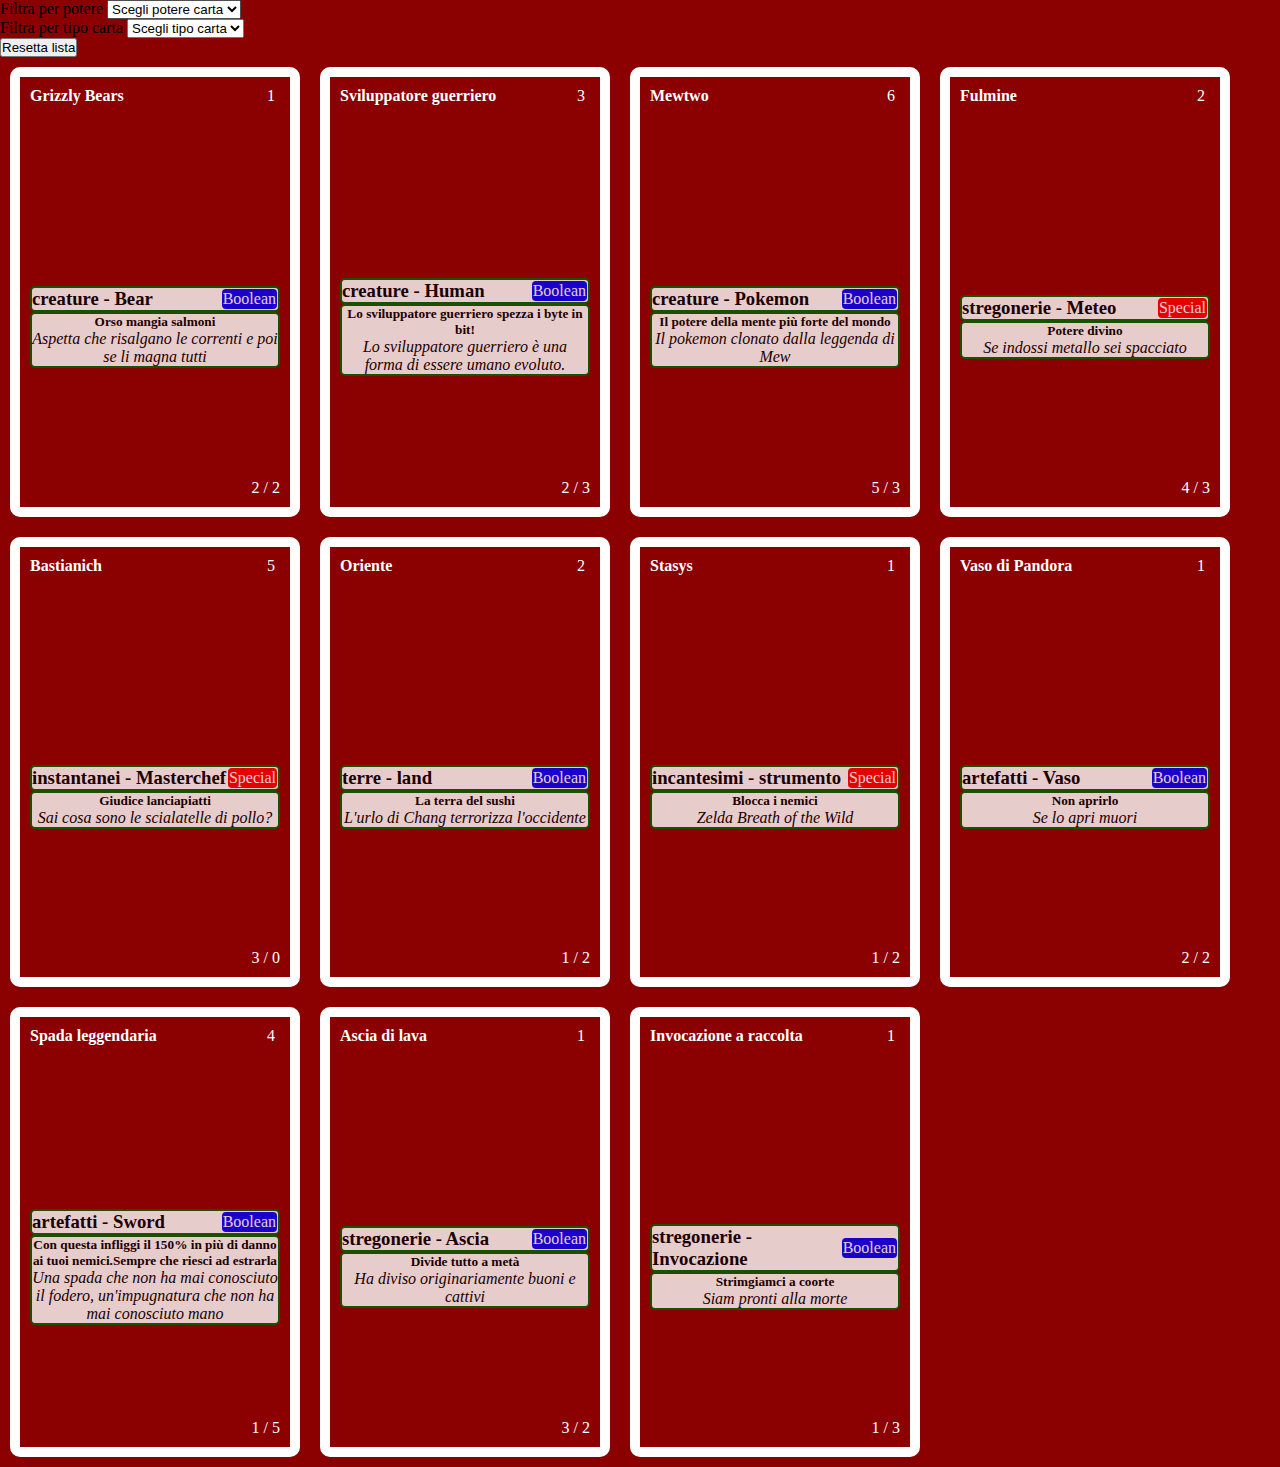
<file: index.html>
<!DOCTYPE html>
<html lang="en" dir="ltr">
  <head>
    <meta charset="utf-8">
    <title>Magic cards</title>
    <link rel="stylesheet" href="css/style.css">
    <script src="https://cdnjs.cloudflare.com/ajax/libs/jquery/3.5.1/jquery.min.js"
    integrity="sha512-bLT0Qm9VnAYZDflyKcBaQ2gg0hSYNQrJ8RilYldYQ1FxQYoCLtUjuuRuZo+fjqhx/qtq/1itJ0C2ejDxltZVFg=="
    crossorigin="anonymous"></script>
    <link rel="stylesheet" href="https://cdnjs.cloudflare.com/ajax/libs/font-awesome/5.15.1/css/all.min.css"
    integrity="sha512-+4zCK9k+qNFUR5X+cKL9EIR+ZOhtIloNl9GIKS57V1MyNsYpYcUrUeQc9vNfzsWfV28IaLL3i96P9sdNyeRssA=="
    crossorigin="anonymous" />
    <link href="https://fonts.googleapis.com/css2?family=Acme&family=Rubik&display=swap" rel="stylesheet">
  </head>
  <body>
    <div>
    <label for="powerSelect">Filtra per potere</label>
    <select id="powerSelect" name="powerSelect">
    <option>Scegli potere carta</option>
    </select>
        </div>
        <div>
        <label for="cardTypeSelect">Filtra per tipo carta</label>
        <select id="cardTypeSelect" name="powerSelect">
        <option> Scegli tipo carta</option>
        </select>
            </div>

            <div class="">
              <button type="button" id="resetButton" name="button">Resetta lista</button>
            </div>
 <ul id="listaCarte">


 </ul>

    <script src="js/script.js" charset="utf-8"></script>

  </body>
</html>
</file>
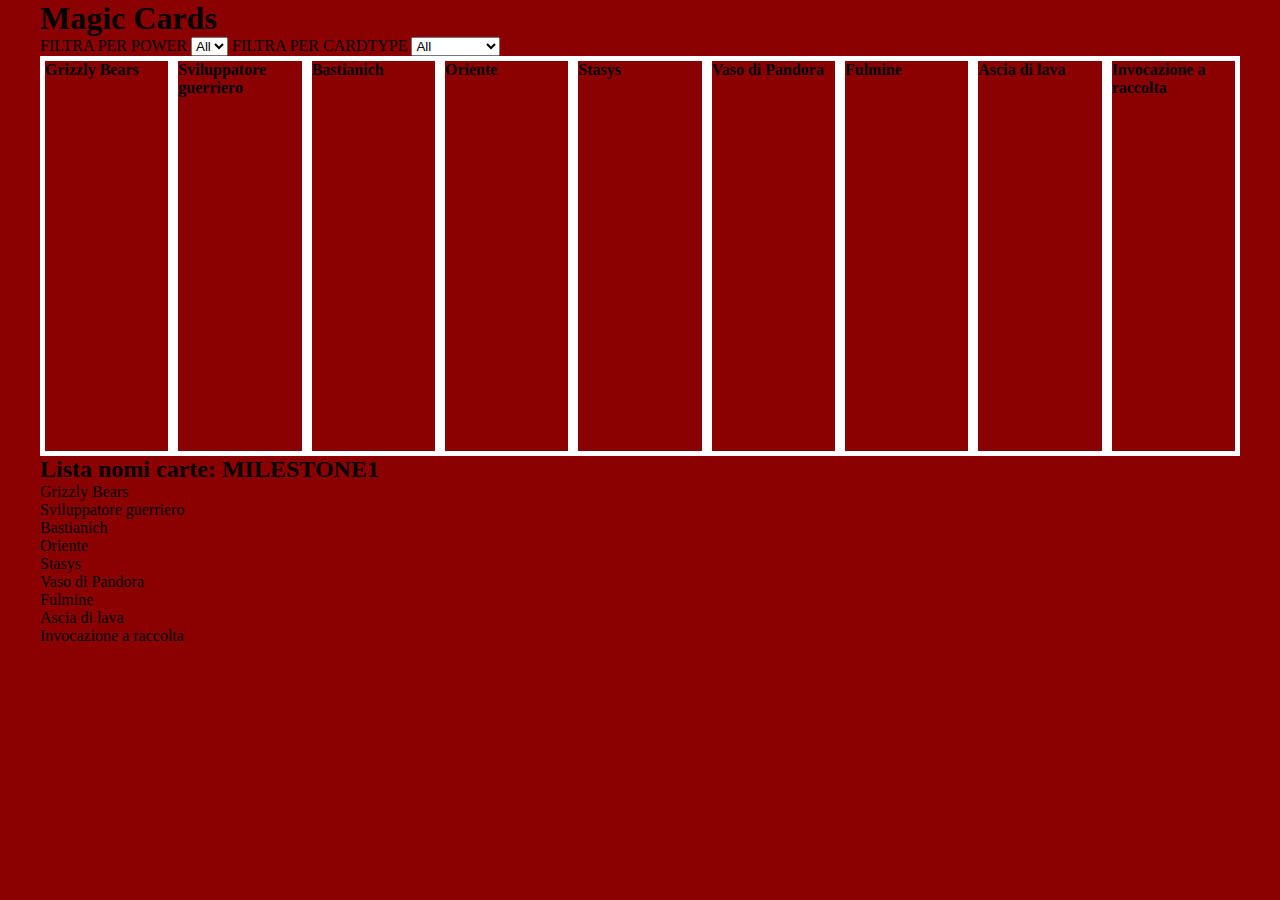
<file: mio no jquery/index.html>
<!DOCTYPE html>
<html lang="en" dir="ltr">
  <head>
    <meta charset="utf-8">
    <title>Magic cards</title>
    <link rel="stylesheet" href="css/style.css">
    <script src="https://cdnjs.cloudflare.com/ajax/libs/jquery/3.5.1/jquery.min.js"
    integrity="sha512-bLT0Qm9VnAYZDflyKcBaQ2gg0hSYNQrJ8RilYldYQ1FxQYoCLtUjuuRuZo+fjqhx/qtq/1itJ0C2ejDxltZVFg=="
    crossorigin="anonymous"></script>
    <link rel="stylesheet" href="https://cdnjs.cloudflare.com/ajax/libs/font-awesome/5.15.1/css/all.min.css"
    integrity="sha512-+4zCK9k+qNFUR5X+cKL9EIR+ZOhtIloNl9GIKS57V1MyNsYpYcUrUeQc9vNfzsWfV28IaLL3i96P9sdNyeRssA=="
    crossorigin="anonymous" />
    <link href="https://fonts.googleapis.com/css2?family=Acme&family=Rubik&display=swap" rel="stylesheet">
  </head>
  <body>

    <div id="page-wrapper">
      <div class="container">
        <div class="row title">
          <h1>Magic Cards</h1>
        </div>
        <div class="row">
          <div id="filter">
            <label for="select1">FILTRA PER POWER</label>
            <select class="cards-filter1" id='select1' name='select1'>
              <option value="">All</option>
            </select>
            <label for="selezione">FILTRA PER CARDTYPE</label>
            <select class="cards-filter2" id='select2' name='select2'>
              <option value="">All</option>
            </select>
          </div>
        </div>
        <div class="row">
          <div id="cards-container"></div>
        </div>
        <div >
        <h2>Lista nomi carte: MILESTONE1</h2>
        <ul id="lista">
        </ul>
      </div>
    </div>
   <script src="js/script.js" charset="utf-8"></script>
  </body>
</html>
</file>
<file: css/style.css>
/* reset */
*{
padding: 0;
margin: 0;
box-sizing: border-box;
}
/* regole generali */
body{ font-family: Arial sans-serif;
  font-size:16px;
  background-color:darkred;
}

.big-text{font-size:70px;}
.med-text{font-size:40px;}
.normal-text{font-size:20px;}
.small-text{font-size:14px;}

ul{list-style: none;}

a{text-decoration:none;
  color:#fff;}

.w100,.col-12{
  width:100%;}

  .container{
    width:1200px;
    margin:0 auto;}

.clearfix::after{
  clear:both;
  display:table;
  content:"";
}
.fl{float:left;}
.fr{float:right;}
.col-2{width:16.666%;}
.col-3{width:25%;}
.col-4{width:33.333%;}
.col-5{width:41.666%;}
.col-6{width:50%;}
.col-7{width:58.333%;}
.col-8{width:66.666%;}
.col-9{width:75%;}
.col-10{width:83.333%;}
[class*="col-"]{;}

.button {
  color: #fff;
  height: 40px;
  line-height: 40px;
  min-width: 100px;
  padding: 0 20px;
  border-radius: 5px;
  display: inline-block;
  text-align: center;
}
/* codice */

.card
{
  margin: 10px;
  border-radius: 10px;
  padding:10px;
  width:290px;
  height:450px;
  background-size: cover;
  background-position: center;
  border:10px solid white;
  color:white;
  text-shadow: 1px black;
  flex-direction: column;
  justify-content: space-between;
}

.flex{
  display:flex
}
.head{
  justify-content: space-between;
}

.head span{
  padding:5px;
}

.center{
  align-items: center;
  justify-content: space-between;
  background-color: white;
  opacity:0.8;
  color:black;
  border:2px solid darkgreen;
  border-radius: 5px;
}
.bottom{
  width:100%;
  background-color: white;
  opacity:0.8;
  color:black;
    border:2px solid darkgreen;
    border-radius: 5px;
}
h5,p{
  text-align: center;

}
.descrizione{
  margin-top:70px;
}
.powers{
text-align: right;
}
.bottom p{
  font-style: italic;
}
.rarity{
  color:white;
  padding:1px;
  margin-right: 1px;
  border-radius: 4px;
}
li{display:inline-block;}
</file>
<file: mio no jquery/css/style.css>
/* reset */
*{
padding: 0;
margin: 0;
box-sizing: border-box;
}
/* regole generali */
body{ font-family: Arial sans-serif;
  font-size:16px;
  background-color:darkred;
}

.big-text{font-size:70px;}
.med-text{font-size:40px;}
.normal-text{font-size:20px;}
.small-text{font-size:14px;}

ul{list-style: none;}

a{text-decoration:none;
  color:#fff;}

.w100,.col-12{
  width:100%;}

  .container{
    width:1200px;
    margin:0 auto;}

.clearfix::after{
  clear:both;
  display:table;
  content:"";
}
.fl{float:left;}
.fr{float:right;}
.col-2{width:16.666%;}
.col-3{width:25%;}
.col-4{width:33.333%;}
.col-5{width:41.666%;}
.col-6{width:50%;}
.col-7{width:58.333%;}
.col-8{width:66.666%;}
.col-9{width:75%;}
.col-10{width:83.333%;}
[class*="col-"]{;}

.button {
  color: #fff;
  height: 40px;
  line-height: 40px;
  min-width: 100px;
  padding: 0 20px;
  border-radius: 5px;
  display: inline-block;
  text-align: center;
}
/* codice */
#cards-container{
  display:flex;
  justify-content: space-around;

}
#cards-container div
{
  width:250px;
  height:400px;
  background-size: cover;
  background-position: center;
  border:5px solid white;
</file>
